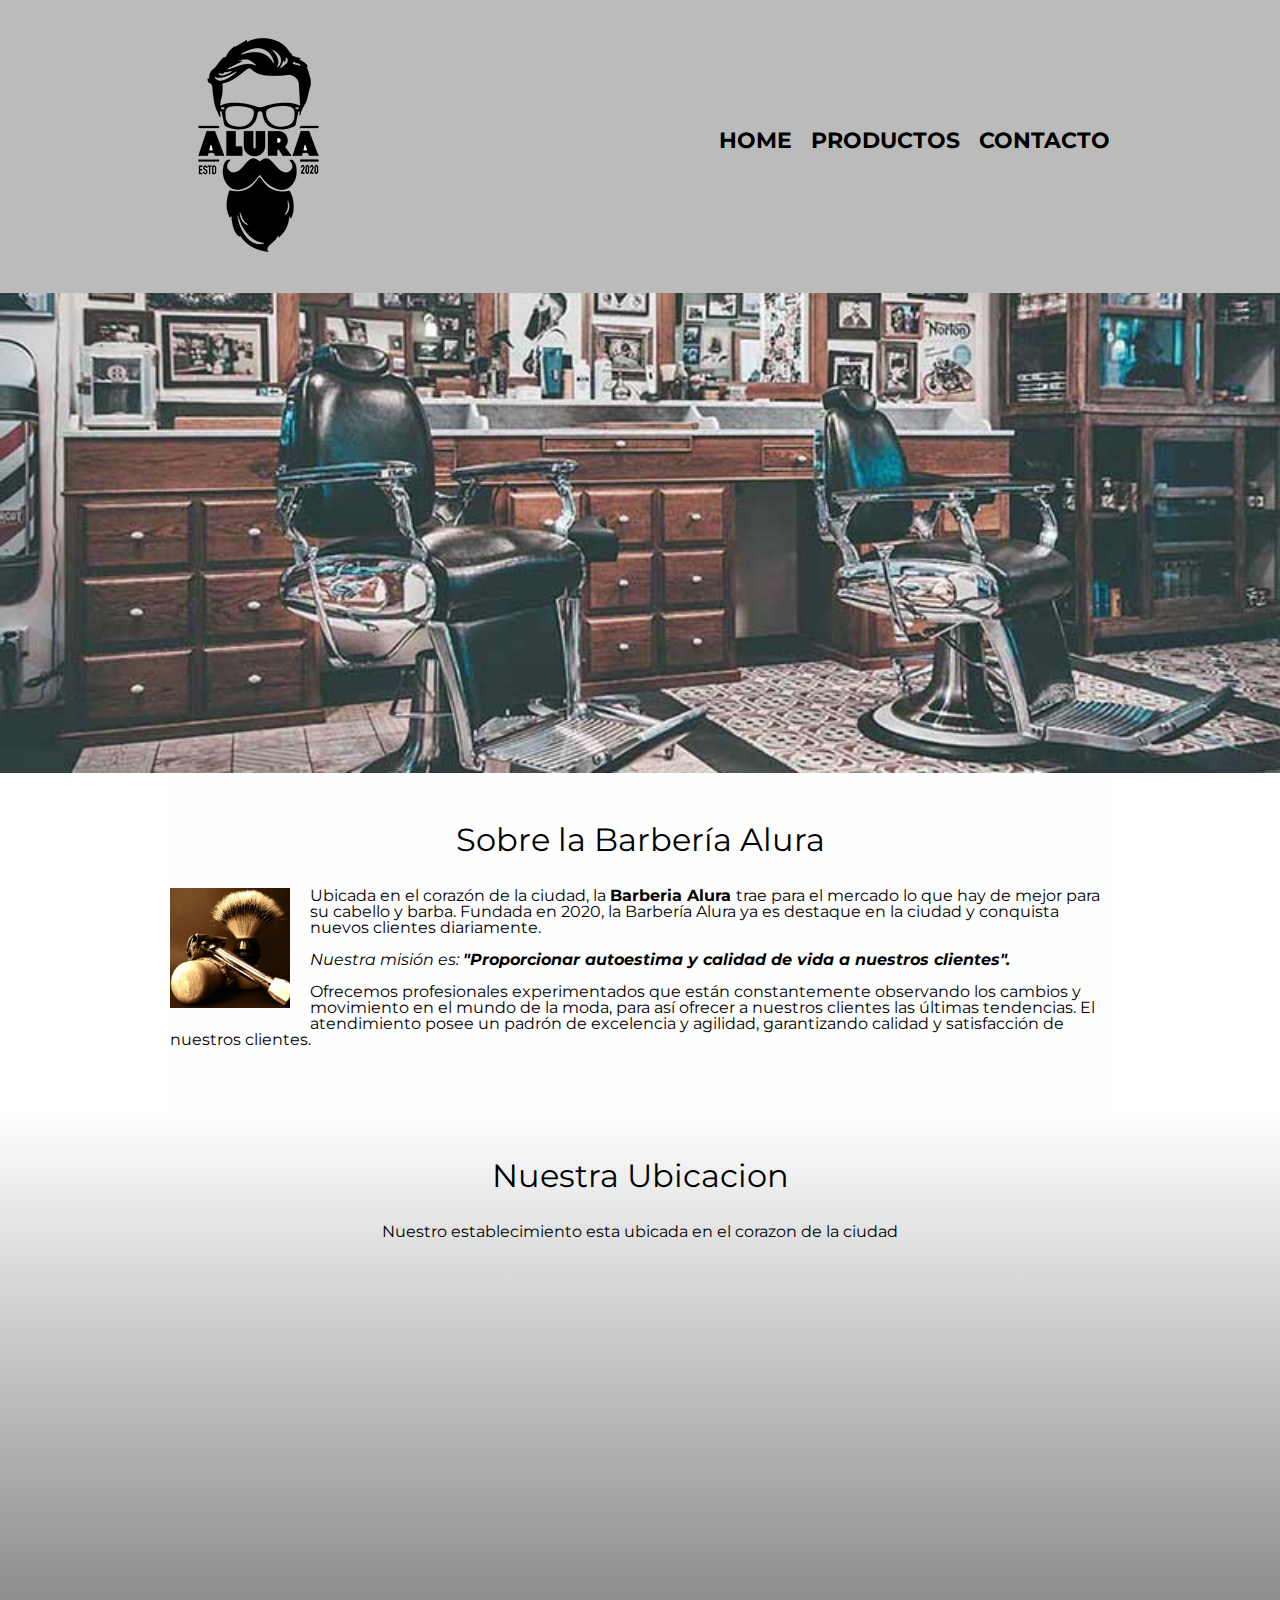
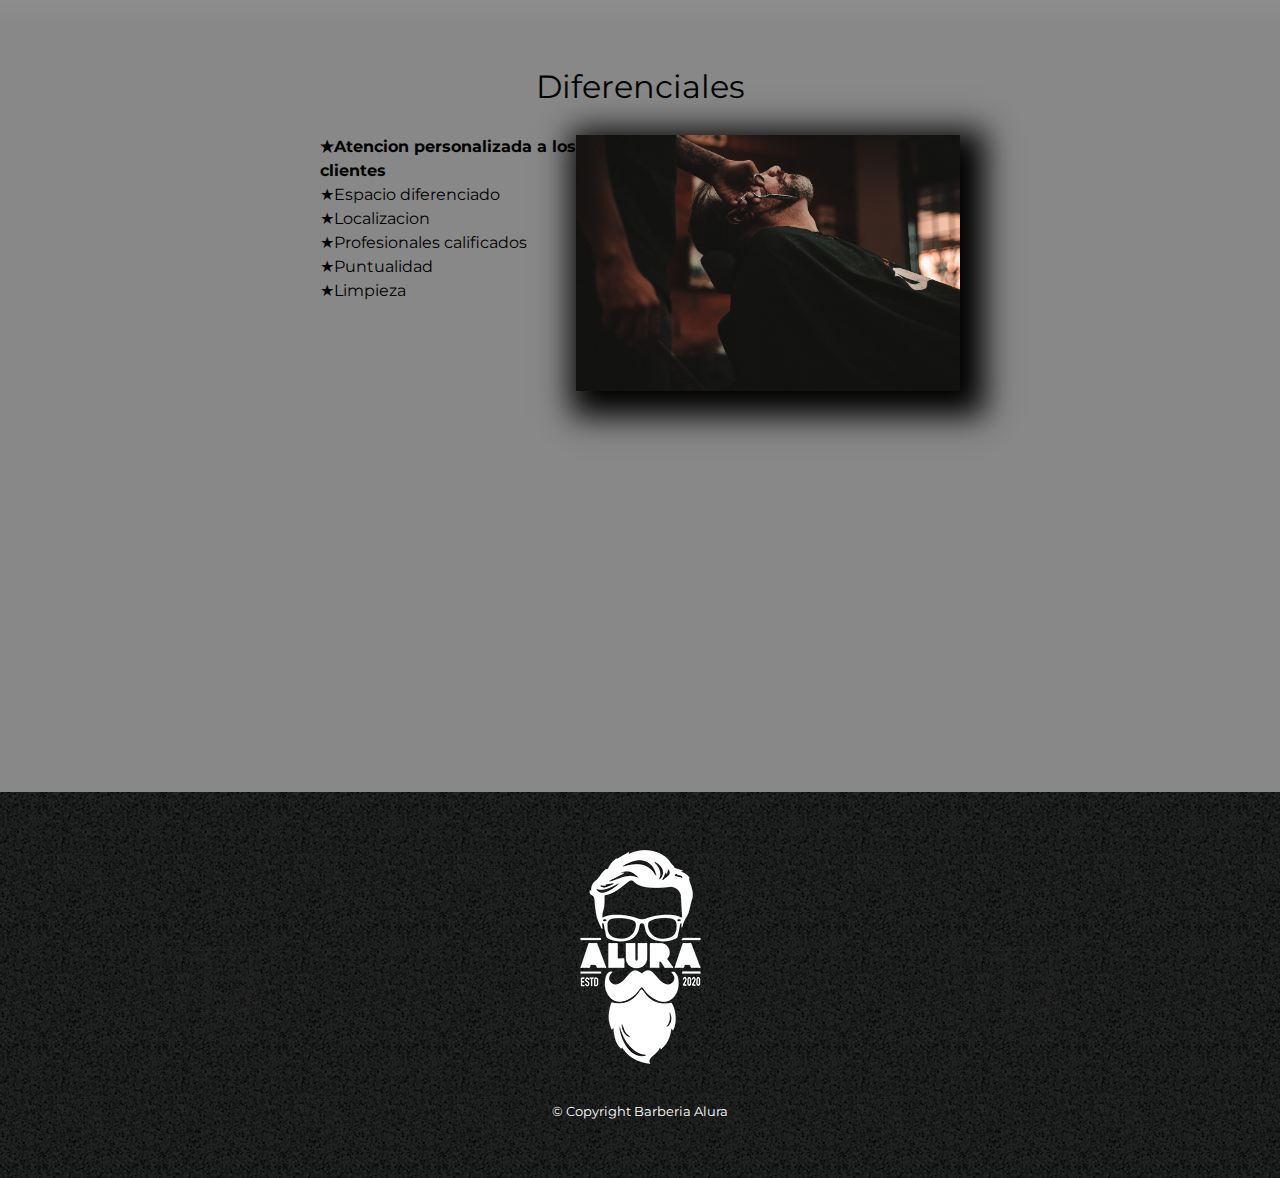
<file: index.html>
<!DOCTYPE  html>

<html lang="es">
    <head>

        <meta charset="UTF-8">
        <meta name="viewport" content="width=device-width">
        <title>Barbería Alura </title>
        <link rel="stylesheet" href="reset.css">
        <link rel="stylesheet" href="style.css">
        <link rel="preconnect" href="https://fonts.googleapis.com">
<link rel="preconnect" href="https://fonts.gstatic.com" crossorigin>
<link href="https://fonts.googleapis.com/css2?family=Montserrat:wght@300&display=swap" rel="stylesheet">
    </head>

    <body>

        <header>
            <div class="caja">
                <h1> <img src="imagenes/logo.png"> </h1>
                <nav>
                    <ul>
                        <li><a href="index.html">Home</a></li>
                        <li><a href="productos.html">Productos</a></li>
                        <li><a href="contacto.html">Contacto</a></li>
                    </ul>
                </nav>
            </div>
        </header>

        <img class="banner" src="banner/banner.jpg">

    <main>
        <section class="principal">
       
            <h2 class="titulo-principal">Sobre la Barbería Alura</h2>

            <img class="utensilios" src="imagenes/utensilios.jpg" alt="Utensilios de un barbero">
    
            <p>Ubicada en el corazón de la ciudad, la <strong>Barberia Alura </strong>trae para el mercado lo que hay de mejor para su cabello y barba. Fundada en 2020, la Barbería Alura ya es destaque en la ciudad y conquista nuevos clientes diariamente. </p>
    
            <p id="mision"><em>Nuestra misión es: <Strong>"Proporcionar autoestima y calidad de vida a nuestros clientes".</Strong> </em> </p> 
                
            <p>Ofrecemos profesionales experimentados que están constantemente observando los cambios y movimiento en el mundo de la moda, para así ofrecer a nuestros clientes las últimas tendencias. El atendimiento posee un padrón de excelencia y agilidad, garantizando calidad y satisfacción de nuestros clientes.</p>

        </section>
        <section class="mapa" >
            <h3 class="titulo-principal">Nuestra Ubicacion</h3>
            <p>Nuestro establecimiento esta ubicada en el corazon de la ciudad</p>
            <div class="mapa-contenido">
                <iframe src="https://www.google.com/maps/embed?pb=!1m18!1m12!1m3!1d17392.900579597605!2d-46.647047528029894!3d-23.589734406571843!2m3!1f0!2f0!3f0!3m2!1i1024!2i768!4f13.1!3m3!1m2!1s0x94ce5bd9bb943bf5%3A0x6f642995c970f0fe!2scaelum%20alura!5e0!3m2!1ses!2sar!4v1674727455154!5m2!1ses!2sar" width="100%" height="300" style="border:0;" allowfullscreen="" loading="lazy" referrerpolicy="no-referrer-when-downgrade"></iframe>
            </div>

        </section> 
        <section class="diferenciales">

                <h3 class="titulo-principal">Diferenciales</h3>
                <div class="contenido-diferenciales">
                    <ul class="lista-diferenciales">
                        <li class="items">Atencion personalizada a los clientes</li>
                        <li class="items">Espacio diferenciado</li>
                        <li class="items">Localizacion</li>
                        <li class="items">Profesionales calificados </li>
                        <li class="items">Puntualidad </li>
                        <li class="items">Limpieza </li>
                    </ul><img src="diferenciales/diferenciales.jpg" class="imagen-diferenciales">
                </div>
                <div class="video">
                    <iframe width="100%" height="315" src="https://www.youtube.com/embed/wcVVXUV0YUY" title="YouTube video player" frameborder="0" allow="accelerometer; autoplay; clipboard-write; encrypted-media; gyroscope; picture-in-picture; web-share" allowfullscreen></iframe> 
                </div>
        </section>
    </main>

    <footer>
        <img src="imagenes/logo-blanco.png">
        <p class="copyright">&copy; Copyright Barberia Alura</p>
    </footer>
    </body>
</html>
</file>
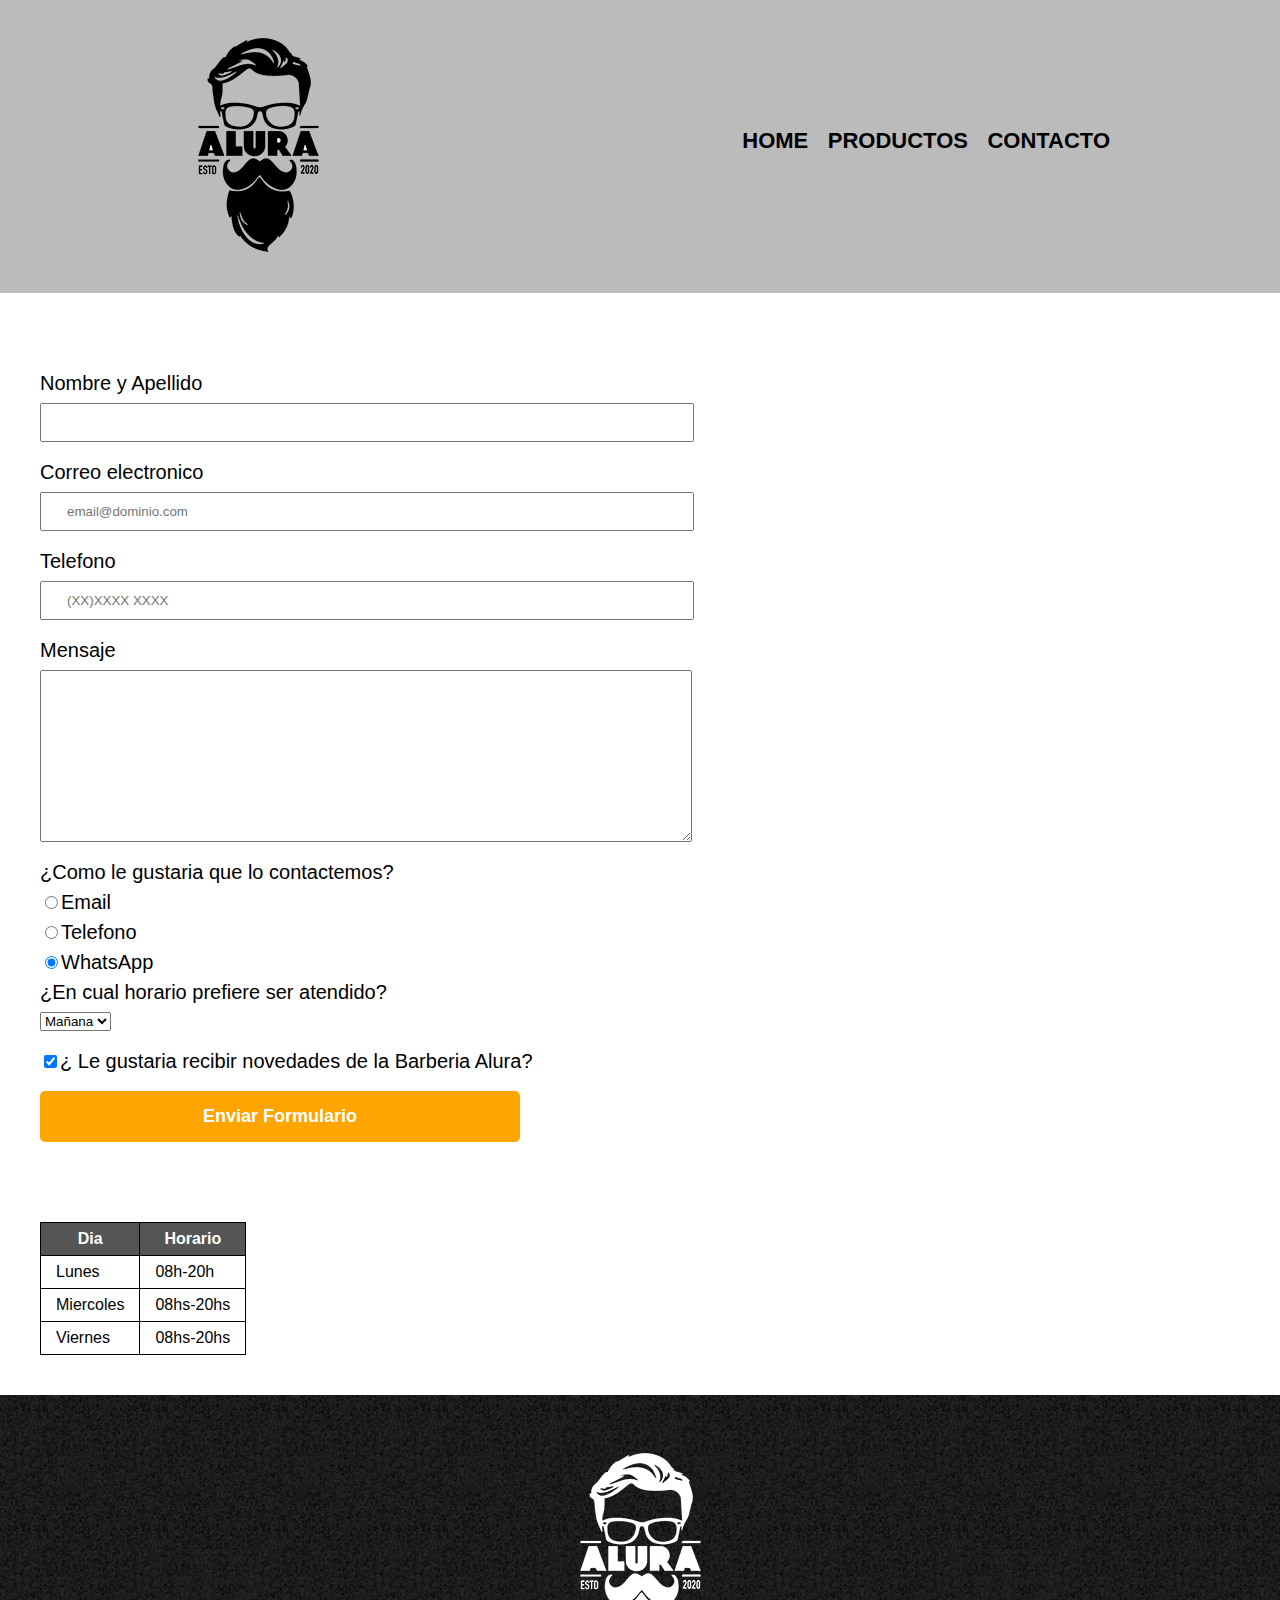
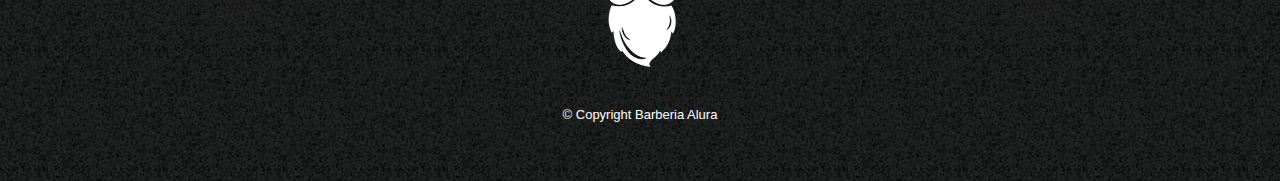
<file: contacto.html>
<!DOCTYPE html>

<html>
    <head>
        <meta charset="UTF-8">
        <title>Contacto - Barberia Alura</title>
        <link rel="stylesheet" href="reset.css">
        <link rel="stylesheet" href="style.css">
    </head>
    <body>
        <header>
            <div class="caja">
                <h1> <img src="imagenes/logo.png" alt="Logo de la barberia"> </h1>
                <nav>
                    <ul>
                        <li><a href="index.html">Home</a></li>
                        <li><a href="productos.html">Productos</a></li>
                        <li><a href="contacto.html">Contacto</a></li>
                    </ul>
                </nav>
            </div>
        </header>
        <main>
            <form>
                <label for="nombreapellido">Nombre y Apellido</label>
                <input type="text" id="nombreapellido" class="input-padron" required>

                <label for="correoelectronico">Correo electronico</label>
                <input type="email" id="correoelectronico" class="input-padron" required placeholder="email@dominio.com">

                <label for="telefono">Telefono</label>
                <input type="tel" id="telefono" class="input-padron" required placeholder="(XX)XXXX XXXX">

                <label for="mensaje">Mensaje</label>
                <textarea cols="70" rows="10" id="mensaje" class="input-padron" required></textarea>
                
                <fieldset>
                    <legend>¿Como le gustaria que lo contactemos?</legend>

                    <label for="radio-email"><input type="radio" name="contacto" value="email" id="radio-email">Email</label>
                    
                    
                    <label for="radio-telefono"><input type="radio" name="contacto" value="telefono" id="radio-telefono">Telefono</label>
                    
                    
                    <label for="radio-whatsapp"><input type="radio" name="contacto" value="whatsapp" id="radio-whatsapp" checked>WhatsApp</label>
                    
                </fieldset>

                <fieldset>
                    <legend>¿En cual horario prefiere ser atendido?</legend>
                    <select>
                        <option>Mañana</option>
                        <option>Tarde</option>
                        <option>Noche</option>
                    </select>
                    </fieldset>
                </div>

                <label class="checkbox"> <input type="checkbox" checked>¿ Le gustaria recibir novedades de la Barberia Alura?</label>
                <input type="submit" value="Enviar Formulario" class="enviar">


            </form>
            <table>
                <thead>
                    <tr>
                        <th>Dia</th>
                        <th>Horario</th>
                    </tr>
                </thead>
               <tbody>
                <tr>
                    <td>Lunes</td>
                    <td>08h-20h</td>
                </tr>
                <tr>
                    <td>Miercoles</td>
                    <td>08hs-20hs</td>
                </tr>
                <tr>
                    <td>Viernes</td>
                    <td>08hs-20hs</td>
                </tr>
               </tbody>
            </table>


        </main>
        <footer>
            <img src="imagenes/logo-blanco.png" alt="logo de la barberia">
            <p class="copyright">&copy Copyright Barberia Alura</p>
        </footer>
    </body>
</html>
</file>
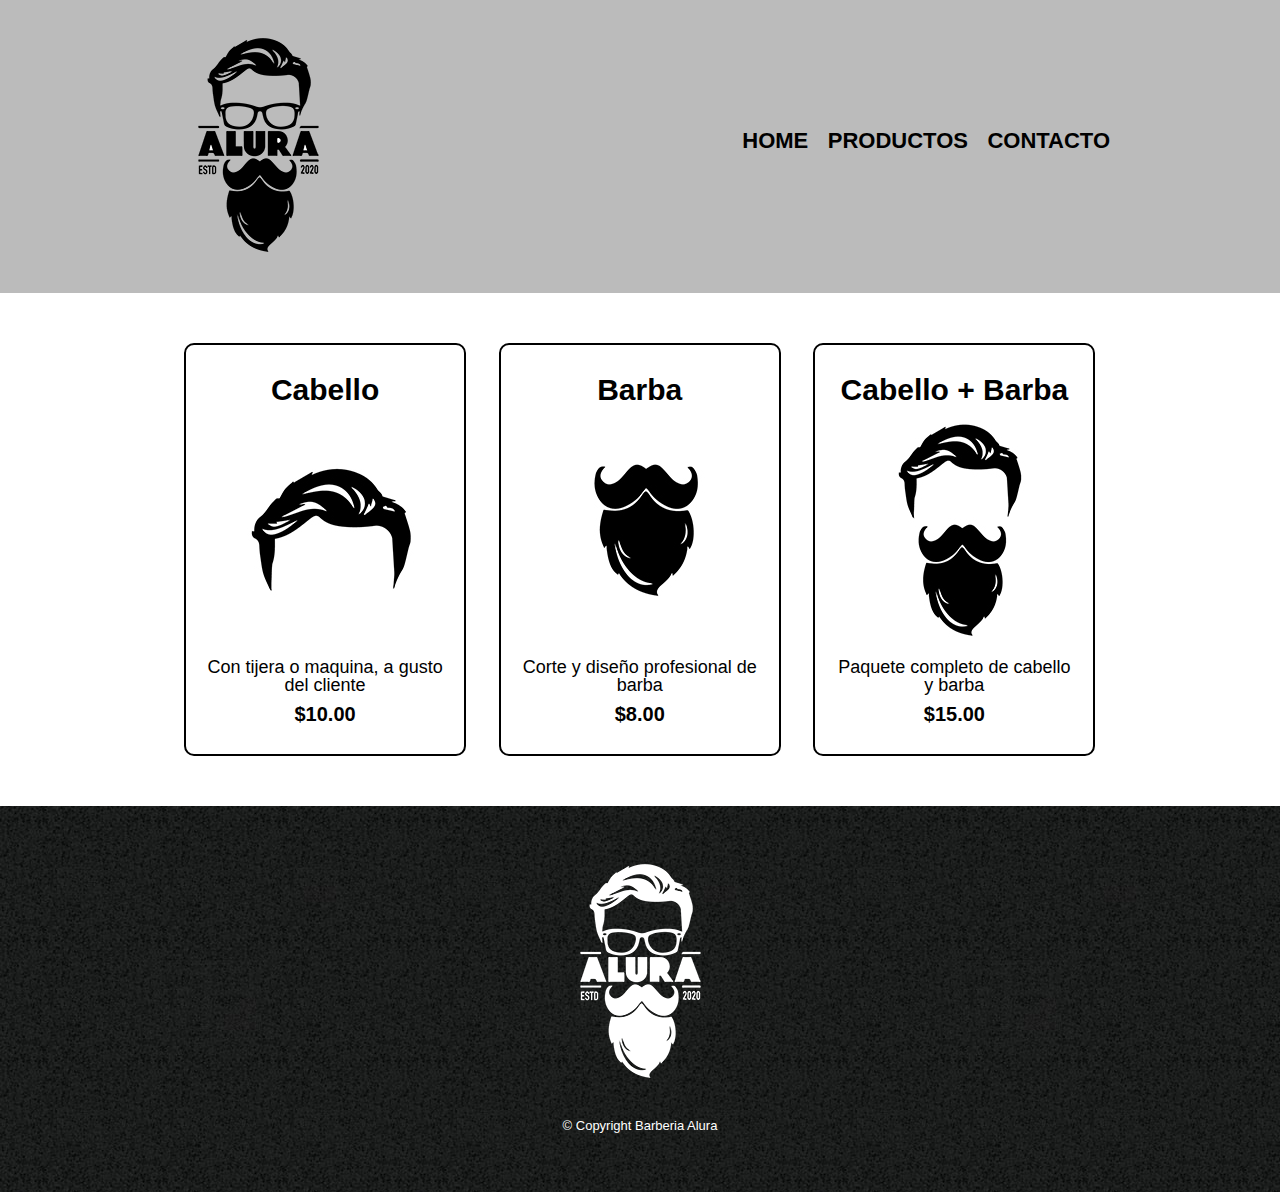
<file: productos.html>
<!DOCTYPE html>

<html>
    <head>
        <meta charset="UTF-8">
        <title>Productos - Barberia Alura</title>
        <link rel="stylesheet" href="reset.css">
        <link rel="stylesheet" href="style.css">
    </head>
    <body>
        <header>
            <div class="caja">
                <h1> <img src="imagenes/logo.png"> </h1>
                <nav>
                    <ul>
                        <li><a href="index.html">Home</a></li>
                        <li><a href="productos.html">Productos</a></li>
                        <li><a href="contacto.html">Contacto</a></li>
                    </ul>
                </nav>
            </div>
        </header>

        <main>
            <ul class="productos">
                <li>
                    <h2>Cabello</h2>
                    <img src="imagenes/cabello.jpg">
                    <p class="producto-descripcion">Con tijera o maquina, a gusto del cliente</p>
                    <p class="producto-precio">$10.00</p>
                </li>
                <li>
                    <h2>Barba</h2>
                    <img src="imagenes/barba.jpg">
                    <p class="producto-descripcion">Corte y diseño profesional de barba</p>
                    <p class="producto-precio">$8.00</p>
                </li>
                <li>
                    <h2>Cabello + Barba</h2>
                    <img src="imagenes/cabello+barba.jpg">
                    <p class="producto-descripcion">Paquete completo de cabello y barba</p>
                    <p class="producto-precio">$15.00</p>
                </li>
            </ul>
        </main>

        <footer>
            <img src="imagenes/logo-blanco.png">
            <p class="copyright">&copy Copyright Barberia Alura</p>
        </footer>
    </body>
</html>
</file>
<file: style.css>
body{
    font-family: 'Montserrat', sans-serif;
}

header{
    background-color: #BBBBBB;
    padding: 20px 0;
}

.caja{
    width: 940px;
    position: relative;
    margin: 0 auto;
}
nav{
    position: absolute;
    top: 110px;
    right: 0;
}

nav li{
    display: inline;
    margin: 0 0 0 15px;
}

nav a{
    text-transform: uppercase;
    color: #000000;
    font-weight: bold;
    font-size: 22px;
    text-decoration: none;
}

nav a:hover{
    color: #c78c19;
    text-decoration: underline;
}

.productos{
    width: 940px;
    margin: 0 auto;
    padding: 50px;
}


.productos li{
    display: inline-block;
    text-align: center;
    width: 30%;
    vertical-align: top;
    margin: 0 1.5%;
    padding: 30px 20px;
    box-sizing: border-box;
    border: 2px solid #000000;
    border-radius: 10px;
}
.productos li:hover{
    border-color: #c78c19;
}

.productos li:active{
    border-color: #088c19;
}

.productos h2{
    font-size: 30px;
    font-weight: bold;

}

.productos li:hover h2{
    font-size: 33px;
}

.producto-descripcion{
    font-size: 18px;

}

.producto-precio{
    font-size: 20px;
    font-weight: bold;
    margin-top: 10px;
}

footer{
    text-align: center;
    background: url(imagenes/bg.jpg);
    padding: 40px;
}

.copyright{
    color: #FFFFFF;
    font-size: 13px;
    margin: 20px;
}

form{
    margin: 40px 0;
    padding: 40px;
}
form label, form legend{
    display: block;
    font-size: 20px;
    margin: 0 0 10px;
}


.input-padron{
    display: block;
    margin: 0 0 20px;
    padding: 10px 25px;
    width: 50%;
}

.checkbox{
    margin: 20px 0;
}

.enviar{
    width: 40%;
    padding: 15px 0;
    font-size: 18px;
    font-weight: bold;
    color: white;
    background: orange;
    border: none;
    border-radius: 5px;
    transition: 1s all;
    cursor: pointer;
}

.enviar:hover{
    background: darkorange;
    transform: scale(1.10);
}

table{
    margin: 40px 40px ;
}

thead{
    background: #555555;
    color: white;
    font-weight: bold;
}

td,th{
    border: 1px solid #000000;
    padding: 8px  15px ;
}


/* AQUE INICIA EL CSS PARA LA HOME*/

.banner{
    width: 100%;
}
.principal{
    background: #FEFEFE;
    padding: 3em 0;
    width: 940px;
    margin: 0 auto;
}
.titulo-principal{
    text-align: center;
    font-size: 2em;
    margin: 0 0 1em;
    clear: left;
}


.principal p{
    margin: 0 0 1em;
}

.principal strong{
    font-weight: bold;
}

.principal em{
    font-style: italic;
}

.utensilios{
    width: 120px;
    float: left;
    margin: 0 20px 20px 0;
}

.mapa{
    padding: 3em 0;
    background: linear-gradient(#FEFEFE, #888888) ;
}

.mapa p{
    margin: 0 0 2em;
    text-align: center;
}

.mapa-contenido{
    width: 940px;
    margin: 0 auto;
}

.diferenciales{
    padding: 3em 0;
    background: #888888;

}
.contenido-diferenciales{
    width: 640px;
    margin: 0 auto;
}
.lista-diferenciales{
    width: 40%;
    display: inline-block;
    vertical-align: top;
}

.items{
    line-height: 1.5;
}

.items::before{
    content: "★";
}

.items:first-child{
    font-weight: bold;
}

.imagen-diferenciales{
    width: 60%;
    transition: 500ms;
    box-shadow: 10px 10px 30px 15px #000000;
}

.imagen-diferenciales:hover{
    opacity: 75%;
}


.video{
    width: 560px;
    margin: 1em auto;
}


@media screen and (max-width:480px){
    h1{
        text-align: center;
    }
    nav{
        position: static;
    }
    .caja,.principal,.mapa-contenido,.contenido-diferenciales,.video{
        width: auto;
    }

    .lista-diferenciales,.imagen-diferenciales{
        width: 100%;
    }

    /*
}
</file>
